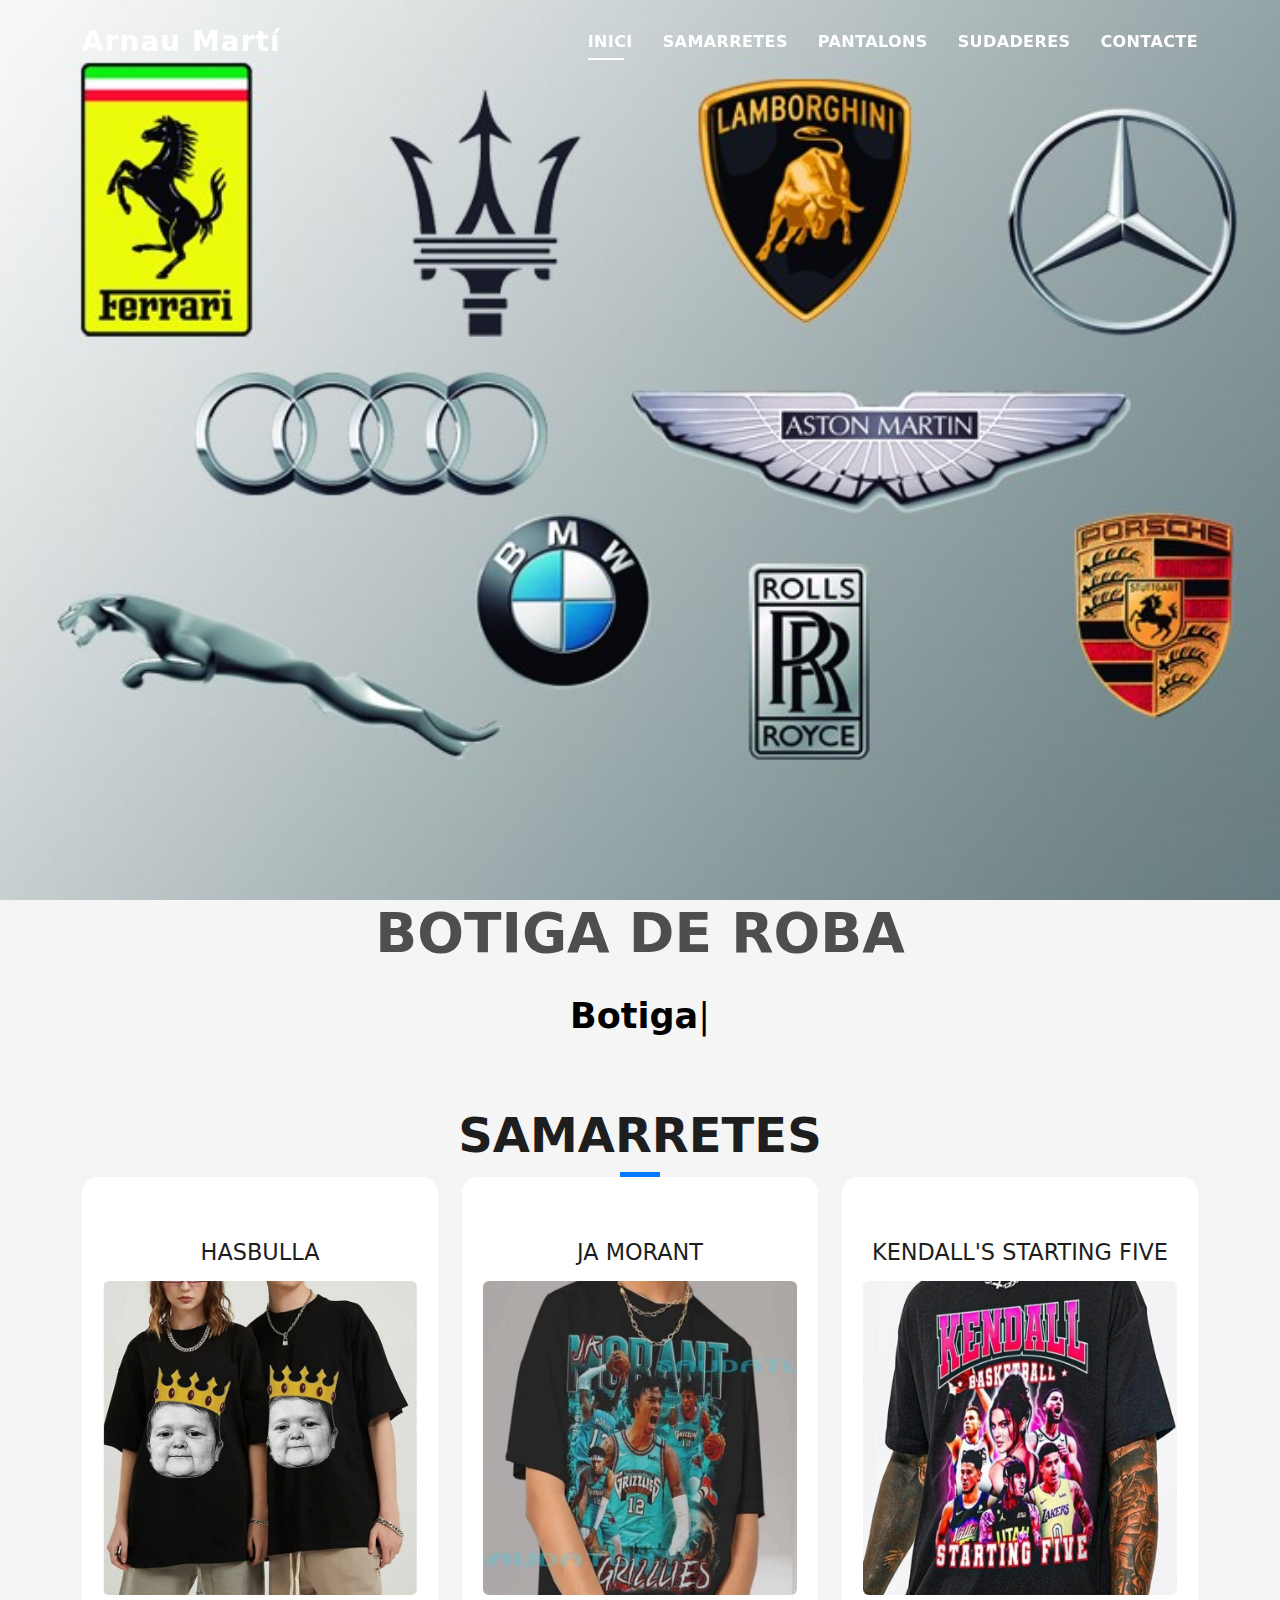
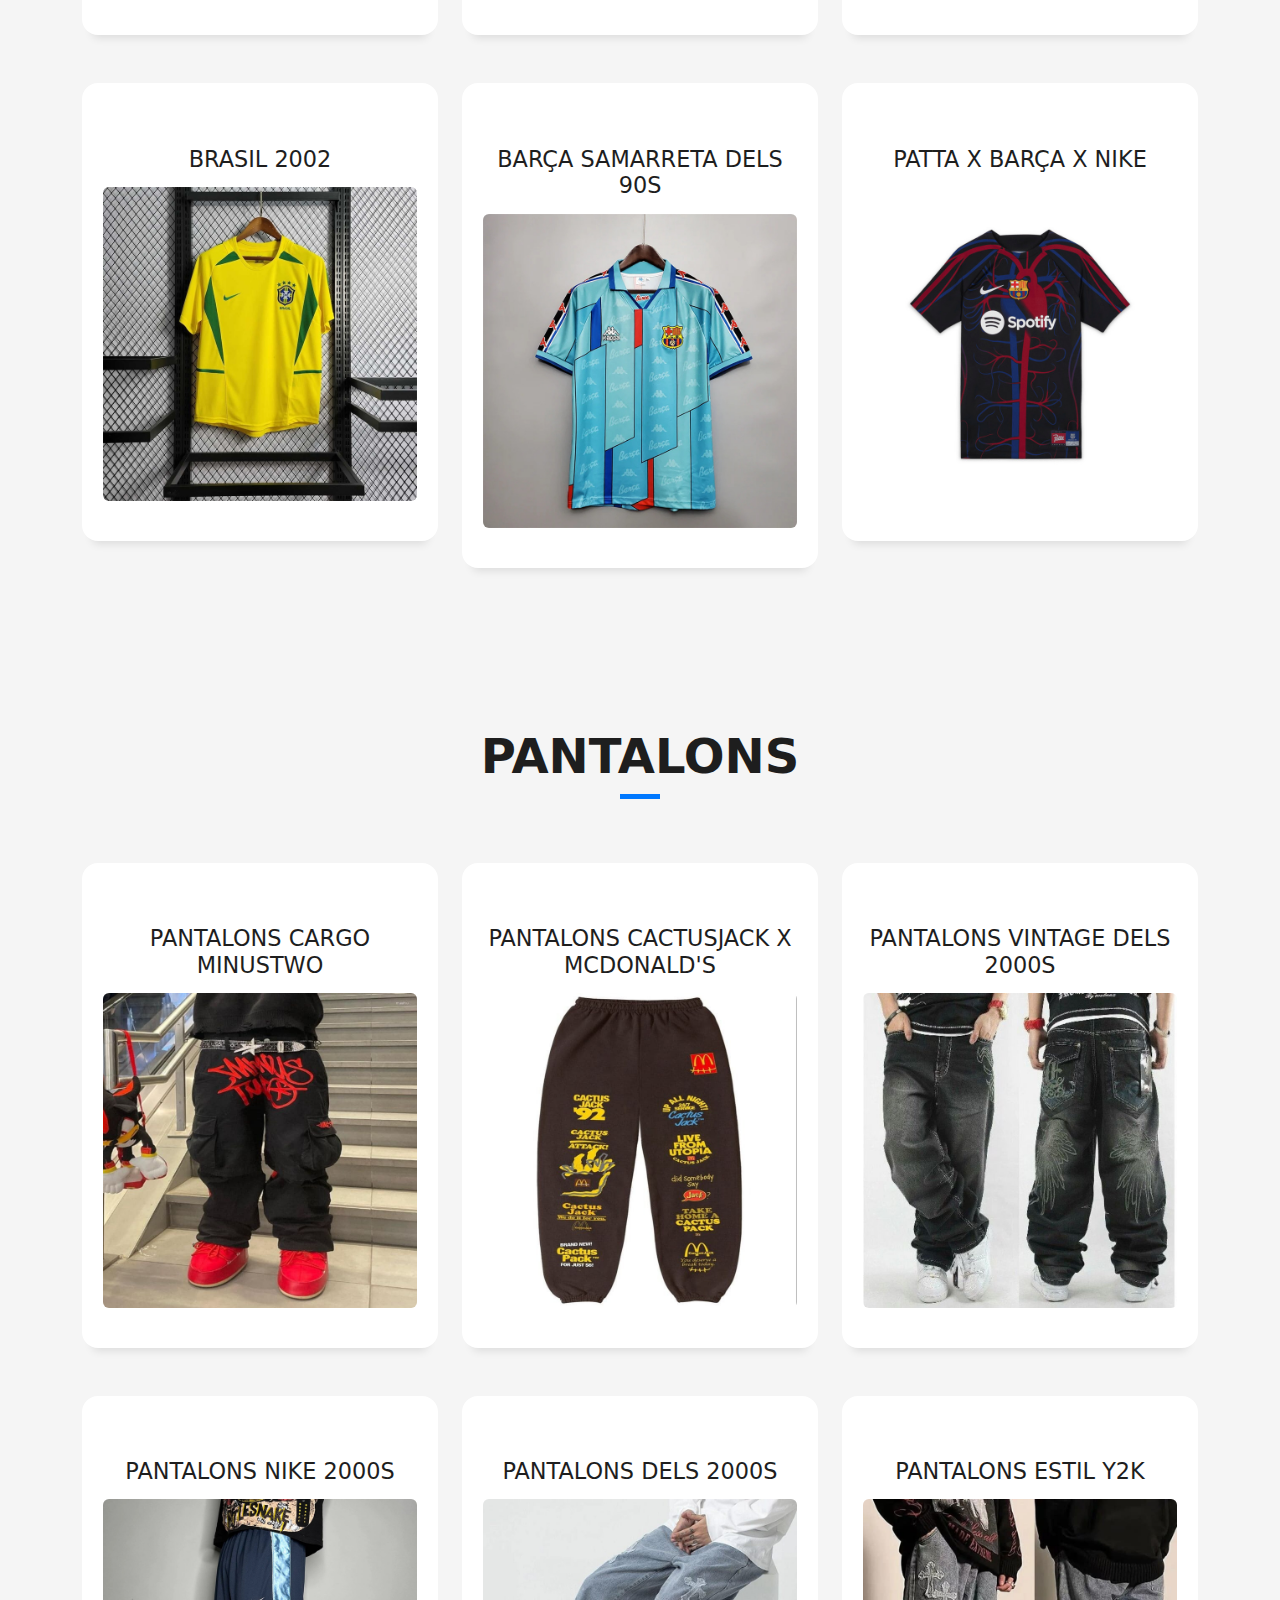
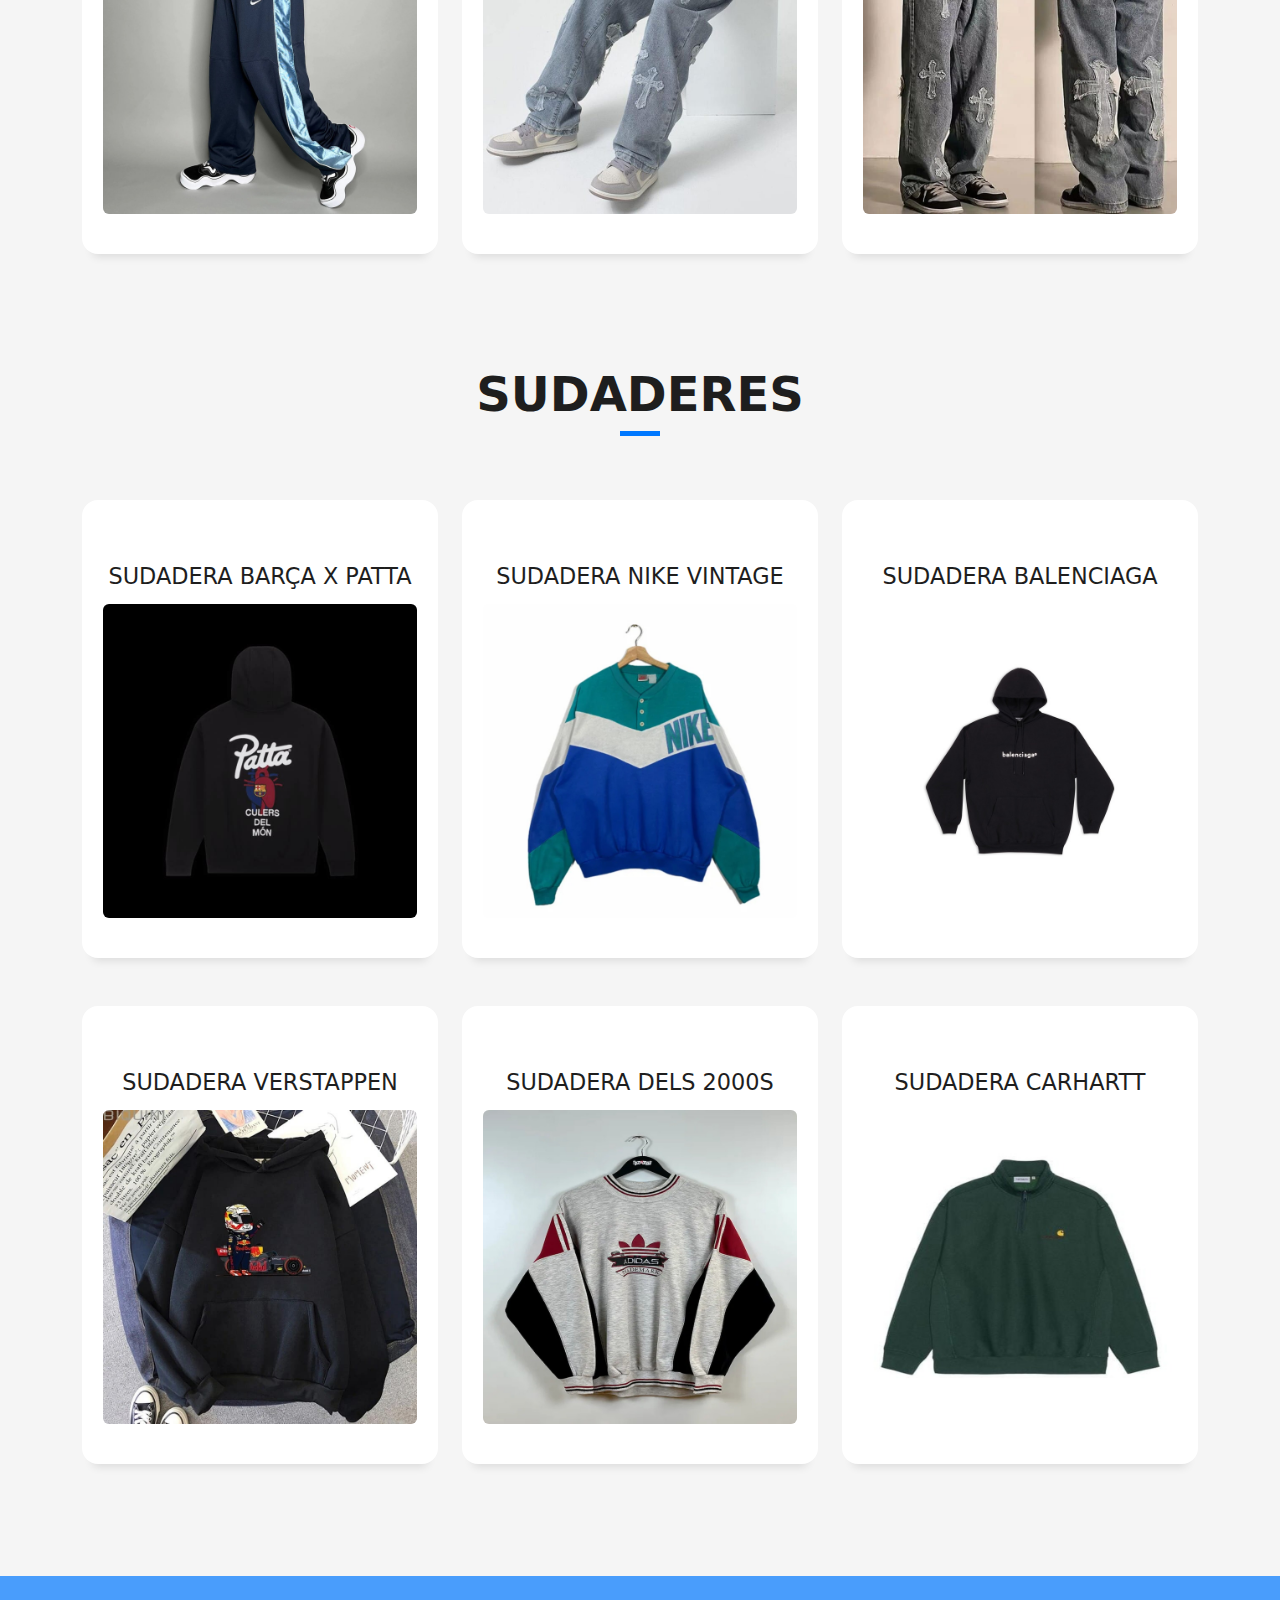
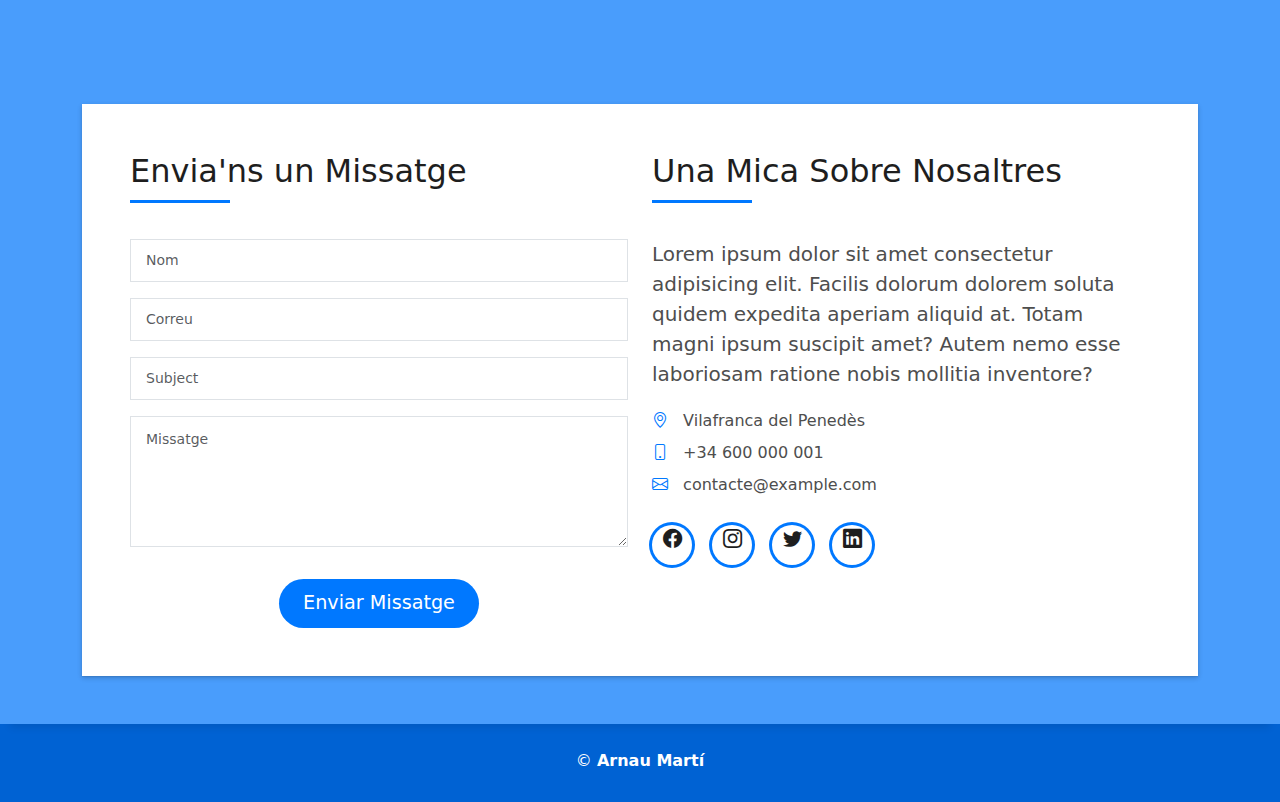
<file: index.html>
<!DOCTYPE html>
<html lang="ca">

<head>
  <meta charset="utf-8">
  <meta content="width=device-width, initial-scale=1.0" name="viewport">

  <title>DevFolio Bootstrap Portfolio Template - Index</title>
  <meta content="" name="description">
  <meta content="" name="keywords">

  <!-- Favicons -->
  <link href="assets/img/favicon.png" rel="icon">
  <link href="assets/img/apple-touch-icon.png" rel="apple-touch-icon">

  <!-- Vendor CSS Files -->
  <link href="assets/vendor/bootstrap/css/bootstrap.min.css" rel="stylesheet">
  <link href="assets/vendor/bootstrap-icons/bootstrap-icons.css" rel="stylesheet">
  <link href="assets/vendor/glightbox/css/glightbox.min.css" rel="stylesheet">
  <link href="assets/vendor/swiper/swiper-bundle.min.css" rel="stylesheet">

  <!-- Template Main CSS File -->
  <link href="assets/css/style.css" rel="stylesheet">
  <link href="assets/css/stylemarti.css" rel="stylesheet">

  <!-- =======================================================
  * Template Name: DevFolio
  * Updated: Sep 18 2023 with Bootstrap v5.3.2
  * Template URL: https://bootstrapmade.com/devfolio-bootstrap-portfolio-html-template/
  * Author: BootstrapMade.com
  * License: https://bootstrapmade.com/license/
  ======================================================== -->
</head>

<body>

  <!-- ======= Header ======= -->
  <header id="header" class="fixed-top">
    <div class="container d-flex align-items-center justify-content-between">

      <h1 class="logo"><a href="index.html">Arnau Martí</a></h1>
      <!-- Uncomment below if you prefer to use an image logo -->
      <!-- <a href="index.html" class="logo"><img src="assets/img/logo.png" alt="" class="img-fluid"></a>-->

      <nav id="navbar" class="navbar">
        <ul>
          <li><a class="nav-link scrollto active" href="#hero">Inici</a></li>
          <li><a class="nav-link scrollto" href="#about">Samarretes</a></li>
          <li><a class="nav-link scrollto" href="#services">Pantalons</a></li>
          <li><a class="nav-link scrollto " href="#work">Sudaderes</a></li>
          <!-- <li class="dropdown"><a href="#"><span>Drop Down</span> <i class="bi bi-chevron-down"></i></a>
            <ul>
              <li><a href="#">Drop Down 1</a></li>
              <li class="dropdown"><a href="#"><span>Deep Drop Down</span> <i class="bi bi-chevron-right"></i></a>
                <ul>
                  <li><a href="#">Deep Drop Down 1</a></li>
                  <li><a href="#">Deep Drop Down 2</a></li>
                  <li><a href="#">Deep Drop Down 3</a></li>
                  <li><a href="#">Deep Drop Down 4</a></li>
                  <li><a href="#">Deep Drop Down 5</a></li>
                </ul>
              </li>
              <li><a href="#">Drop Down 2</a></li>
              <li><a href="#">Drop Down 3</a></li>
              <li><a href="#">Drop Down 4</a></li>
            </ul>
          </li> -->
          <li><a class="nav-link scrollto" href="#contact">Contacte</a></li>
        </ul>
        <i class="bi bi-list mobile-nav-toggle"></i>
      </nav><!-- .navbar -->

    </div>
  </header><!-- End Header -->

  <!-- ======= Hero Section ======= -->
  <!--   <div id="hero" class="hero route image" style="background-image: url(../img/logos.jpg)"> -->
  <div id="hero" class="hero route bg-image" style="background-image: url(assets/img/logos.jpg)"></div>
  <div class="overlay-itro"></div>
  <div class="hero-content display-table">
    <div class="table-cell">
      <div class="container">
        <!--<p class="display-6 color-d">Hello, world!</p>-->
        <h1 class="hero-title mb-4">BOTIGA DE ROBA</h1>
        <p class="hero-subtitle"><span class="typed" data-typed-items="Botiga, Flow, Streetwear"></span></p>
        <!-- <p class="pt-3"><a class="btn btn-primary btn js-scroll px-4" href="#about" role="button">Learn More</a></p> -->
      </div>
    </div>
  </div> <!-- End Hero Section -->

  <main id="main">

    <!-- ======= About Section ======= -->
    <section id="about" class="services-mf pt-5 route">
      <div class="container">
        <div class="row">
          <div class="col-sm-12">
            <div class="title-box text-center">
              <h3 class="title-a">
                Samarretes
              </h3>
              <div class="line-mf"></div>
              <!-- <div class="about-img">
                        <img src="assets/img/grealish.jpg" class="img-fluid rounded b-shadow-a" alt="">
                      </div> -->
              <!-- </div>
                    <div class="col-sm-6 col-md-7">
                      <div class="about-info">
                        <p><span class="title-s">Name: </span> <span>Morgan Freeman</span></p>
                        <p><span class="title-s">Profile: </span> <span>full stack developer</span></p>
                        <p><span class="title-s">Email: </span> <span>contact@example.com</span></p>
                        <p><span class="title-s">Phone: </span> <span>(617) 557-0089</span></p>
                      </div>
                    </div>
                  </div> -->
              <!-- <div class="skill-mf">
                    <p class="title-s">Skill</p>
                    <span>HTML</span> <span class="pull-right">85%</span>
                    <div class="progress">
                      <div class="progress-bar" role="progressbar" style="width: 85%;" aria-valuenow="85"
                        aria-valuemin="0" aria-valuemax="100"></div>
                    </div>
                    <span>CSS3</span> <span class="pull-right">75%</span>
                    <div class="progress">
                      <div class="progress-bar" role="progressbar" style="width: 75%" aria-valuenow="75"
                        aria-valuemin="0" aria-valuemax="100"></div>
                    </div>
                    <span>PHP</span> <span class="pull-right">50%</span>
                    <div class="progress">
                      <div class="progress-bar" role="progressbar" style="width: 50%" aria-valuenow="50"
                        aria-valuemin="0" aria-valuemax="100"></div>
                    </div>
                    <span>JAVASCRIPT</span> <span class="pull-right">90%</span>
                    <div class="progress">
                      <div class="progress-bar" role="progressbar" style="width: 90%" aria-valuenow="90"
                        aria-valuemin="0" aria-valuemax="100"></div>
                    </div>
                  </div>
                </div> -->
              <div class="row">
                <div class="col-md-4">
                  <div class="service-box">
                    <div class="service-ico">
                    </div>
                    <div class="service-content">
                      <h2 class="s-title">Hasbulla</h2>
                      <img src="assets/img/hasbullaking.jpg" class="img-fluid rounded b-shadow-a" alt="">
                    </div>
                  </div>
                </div>


                <div class="col-md-4">
                  <div class="service-box">
                    <div class="service-ico">
                    </div>
                    <div class="service-content">
                      <h2 class="s-title">Ja Morant</h2>
                      <img src="assets/img/morantstreetwear.jpg" class="img-fluid rounded b-shadow-a" alt="">
                    </div>
                  </div>
                </div>

                <div class="col-md-4">
                  <div class="service-box">
                    <div class="service-ico">
                    </div>
                    <div class="service-content">
                      <h2 class="s-title">Kendall's Starting Five</h2>
                      <img src="assets/img/stratingfive.jpeg" class="img-fluid rounded b-shadow-a" alt="">
                    </div>
                  </div>
                </div>

                <div class="col-md-4">
                  <div class="service-box">
                    <div class="service-ico">
                    </div>
                    <div class="service-content">
                      <h2 class="s-title">Brasil 2002</h2>
                      <img src="assets/img/brasil.jpg" class="img-fluid rounded b-shadow-a" alt="">
                    </div>
                  </div>
                </div>

                <div class="col-md-4">
                  <div class="service-box">
                    <div class="service-ico">
                    </div>
                    <div class="service-content">
                      <h2 class="s-title">Barça samarreta dels 90s</h2>
                      <img src="assets/img/barça_visitant.jpg" class="img-fluid rounded b-shadow-a" alt="">
                    </div>
                  </div>
                </div>

                <div class="col-md-4">
                  <div class="service-box">
                    <div class="service-ico">
                    </div>
                    <div class="service-content">
                      <h2 class="s-title">Patta x Barça x Nike</h2>
                      <img src="assets/img/barça_x_patta.jpg" class="img-fluid rounded b-shadow-a" alt="">
                    </div>
                  </div>
                </div>

              </div>
            </div>
          </div>
        </div>
      </div>
    </section><!-- End About Section -->

    <!-- ======= Services Section ======= -->
    <section id="services" class="services-mf pt-5 route">
      <div class="container">
        <div class="row">
          <div class="col-sm-12">
            <div class="title-box text-center">
              <h3 class="title-a">
                Pantalons
              </h3>
              <div class="line-mf"></div>
            </div>
          </div>
        </div>
        <div class="row">
          <div class="col-md-4">
            <div class="service-box">
              <div class="service-ico">
              </div>
              <div class="service-content">
                <h2 class="s-title">Pantalons Cargo MinusTwo</h2>
                <img src="assets/img/minustwovermells.jpg" class="img-fluid rounded b-shadow-a" alt="">
              </div>
            </div>
          </div>
          <div class="col-md-4">
            <div class="service-box">
              <div class="service-ico">
              </div>
              <div class="service-content">
                <h2 class="s-title">Pantalons CactusJack x McDonald's</h2>
                <img src="assets/img/pantscactusjack.jpg" class="img-fluid rounded b-shadow-a" alt="">
              </div>
            </div>
          </div>
          <div class="col-md-4">
            <div class="service-box">
              <div class="service-ico">
              </div>
              <div class="service-content">
                <h2 class="s-title">Pantalons Vintage dels 2000s</h2>
                <img src="assets/img/eminem_pantalons.jpg" class="img-fluid rounded b-shadow-a" alt="">
              </div>
            </div>
          </div>
          <div class="col-md-4">
            <div class="service-box">
              <div class="service-ico">
              </div>
              <div class="service-content">
                <h2 class="s-title">Pantalons Nike 2000s</h2>
                <img src="assets/img/nike_vintage.jpg" class="img-fluid rounded b-shadow-a" alt="">
              </div>
            </div>
          </div>
          <div class="col-md-4">
            <div class="service-box">
              <div class="service-ico">
              </div>
              <div class="service-content">
                <h2 class="s-title">Pantalons dels 2000s</h2>
                <img src="assets/img/50centpants.jpg" class="img-fluid rounded b-shadow-a" alt="">
              </div>
            </div>
          </div>
          <div class="col-md-4">
            <div class="service-box">
              <div class="service-ico">
              </div>
              <div class="service-content">
                <h2 class="s-title">Pantalons estil y2k</h2>
                <img src="assets/img/PantalonesY2K.jpg" class="img-fluid rounded b-shadow-a" alt="">
              </div>
            </div>
          </div>
        </div>
      </div>
    </section><!-- End Services Section -->

    <!-- ======= Counter Section ======= -->
    <!-- <div class="section-counter paralax-mf bg-image" style="background-image: url(assets/img/counters-bg.jpg)">
      <div class="overlay-mf"></div>
      <div class="container position-relative">
        <div class="row">
          <div class="col-sm-3 col-lg-3">
            <div class="counter-box counter-box pt-4 pt-md-0">
              <div class="counter-ico">
                <span class="ico-circle"><i class="bi bi-check"></i></span>
              </div>
              <div class="counter-num">
                <p data-purecounter-start="0" data-purecounter-end="450" data-purecounter-duration="1"
                  class="counter purecounter"></p>
                <span class="counter-text">WORKS COMPLETED</span>
              </div>
            </div>
          </div>
          <div class="col-sm-3 col-lg-3">
            <div class="counter-box pt-4 pt-md-0">
              <div class="counter-ico">
                <span class="ico-circle"><i class="bi bi-journal-richtext"></i></span>
              </div>
              <div class="counter-num">
                <p data-purecounter-start="0" data-purecounter-end="25" data-purecounter-duration="1"
                  class="counter purecounter"></p>
                <span class="counter-text">YEARS OF EXPERIENCE</span>
              </div>
            </div>
          </div>
          <div class="col-sm-3 col-lg-3">
            <div class="counter-box pt-4 pt-md-0">
              <div class="counter-ico">
                <span class="ico-circle"><i class="bi bi-people"></i></span>
              </div>
              <div class="counter-num">
                <p data-purecounter-start="0" data-purecounter-end="550" data-purecounter-duration="1"
                  class="counter purecounter"></p>
                <span class="counter-text">TOTAL CLIENTS</span>
              </div>
            </div>
          </div>
          <div class="col-sm-3 col-lg-3">
            <div class="counter-box pt-4 pt-md-0">
              <div class="counter-ico">
                <span class="ico-circle"><i class="bi bi-award"></i></span>
              </div>
              <div class="counter-num">
                <p data-purecounter-start="0" data-purecounter-end="48" data-purecounter-duration="1"
                  class="counter purecounter"></p>
                <span class="counter-text">AWARD WON</span>
              </div>
            </div>
          </div>
        </div>
      </div>
    </div> End Counter Section -->

    <!-- ======= Portfolio Section ======= -->
    <section id="work" class="portfolio-mf sect-pt4 route">
      <div class="container">
        <div class="row">
          <div class="col-sm-12">
            <div class="title-box text-center">
              <h3 class="title-a">
                Sudaderes
              </h3>
              <div class="line-mf"></div>
            </div>
          </div>
        </div>
        <div class="row">
          <div class="col-md-4">
            <div class="service-box">
              <div class="service-ico">
              </div>
              <div class="service-content">
                <h2 class="s-title">Sudadera Barça x Patta</h2>
                <img src="assets/img/barça_Xpatta.jpg" class="img-fluid rounded b-shadow-a" alt="">
              </div>
            </div>
          </div>
          <div class="col-md-4">
            <div class="service-box">
              <div class="service-ico">
              </div>
              <div class="service-content">
                <h2 class="s-title">Sudadera Nike Vintage</h2>
                <img src="assets/img/sudaera_nike_vintage.jpg" class="img-fluid rounded b-shadow-a" alt="">
              </div>
            </div>
          </div>
          <div class="col-md-4">
            <div class="service-box">
              <div class="service-ico">
              </div>
              <div class="service-content">
                <h2 class="s-title">Sudadera Balenciaga</h2>
                <img src="assets/img/sudadera_balenciaga.jpg.jpg" class="img-fluid rounded b-shadow-a" alt="">
              </div>
            </div>
          </div>
          <div class="col-md-4">
            <div class="service-box">
              <div class="service-ico">
              </div>
              <div class="service-content">
                <h2 class="s-title">Sudadera Verstappen</h2>
                <img src="assets/img/Sudadera_Verstappen.jpg" class="img-fluid rounded b-shadow-a" alt="">
              </div>
            </div>
          </div>
          <div class="col-md-4">
            <div class="service-box">
              <div class="service-ico">
              </div>
              <div class="service-content">
                <h2 class="s-title">Sudadera dels 2000s</h2>
                <img src="assets/img/sudaera_vintage.jpg" class="img-fluid rounded b-shadow-a" alt="">
              </div>
            </div>
          </div>
          <div class="col-md-4">
            <div class="service-box">
              <div class="service-ico">
              </div>
              <div class="service-content">
                <h2 class="s-title">Sudadera Carhartt</h2>
                <img src="assets/img/sudadera_carhartt.jpg" class="img-fluid rounded b-shadow-a" alt="">
              </div>
            </div>
          </div>
        </div>
      </div>
    </section><!-- End Portfolio Section -->

    <!-- ======= Testimonials Section ======= -->
    <!-- <div class="testimonials paralax-mf bg-image" style="background-image: url(assets/img/grealish.jpg)">
      <div class="overlay-mf"></div>
      <div class="container">
        <div class="row">
          <div class="col-md-12">
            <div class="testimonials-slider swiper" data-aos="fade-up" data-aos-delay="100">
              <div class="swiper-wrapper">

                <div class="swiper-slide">
                  <div class="testimonial-box">
                    <div class="author-test">
                      <img src="assets/img/testimonial-2.jpg" alt="" class="rounded-circle b-shadow-a">
                      <span class="author">Xavi Alonso</span>
                    </div>
                    <div class="content-test">
                      <p class="description lead">
                        Curabitur arcu erat, accumsan id imperdiet et, porttitor at sem. Lorem ipsum dolor sit amet,
                        consectetur adipiscing elit.
                      </p>
                    </div>
                  </div>
                </div> End testimonial item -->

    <!-- <div class="swiper-slide">
                  <div class="testimonial-box">
                    <div class="author-test">
                      <img src="assets/img/testimonial-4.jpg" alt="" class="rounded-circle b-shadow-a">
                      <span class="author">Marta Socrate</span>
                    </div>
                    <div class="content-test">
                      <p class="description lead">
                        Curabitur arcu erat, accumsan id imperdiet et, porttitor at sem. Lorem ipsum dolor sit amet,
                        consectetur adipiscing elit.
                      </p>
                    </div>
                  </div>
                </div> --> <!-- End testimonial item -->
    <!--               </div>
              <div class="swiper-pagination"></div>
            </div> -->

    <!-- <div id="testimonial-mf" class="owl-carousel owl-theme">
          
        </div> -->
    <!-- </div>
        </div>
      </div>
    </div> --> <!-- End Testimonials Section -->

    <!-- ======= Blog Section ======= -->
    <!-- <section id="blog" class="blog-mf sect-pt4 route">
      <div class="container">
        <div class="row">
          <div class="col-sm-12">
            <div class="title-box text-center">
              <h3 class="title-a">
                Blog
              </h3>
              <p class="subtitle-a">
                Lorem ipsum, dolor sit amet consectetur adipisicing elit.
              </p>
              <div class="line-mf"></div>
            </div>
          </div>
        </div>
        <div class="row">
          <div class="col-md-4">
            <div class="card card-blog">
              <div class="card-img">
                <a href="blog-single.html"><img src="assets/img/post-1.jpg" alt="" class="img-fluid"></a>
              </div>
              <div class="card-body">
                <div class="card-category-box">
                  <div class="card-category">
                    <h6 class="category">Travel</h6>
                  </div>
                </div>
                <h3 class="card-title"><a href="blog-single.html">See more ideas about Travel</a></h3>
                <p class="card-description">
                  Proin eget tortor risus. Pellentesque in ipsum id orci porta dapibus. Praesent sapien massa, convallis
                  a pellentesque nec,
                  egestas non nisi.
                </p>
              </div>
              <div class="card-footer">
                <div class="post-author">
                  <a href="#">
                    <img src="assets/img/testimonial-2.jpg" alt="" class="avatar rounded-circle">
                    <span class="author">Morgan Freeman</span>
                  </a>
                </div>
                <div class="post-date">
                  <span class="bi bi-clock"></span> 10 min
                </div>
              </div>
            </div>
          </div>
          <div class="col-md-4">
            <div class="card card-blog">
              <div class="card-img">
                <a href="blog-single.html"><img src="assets/img/post-2.jpg" alt="" class="img-fluid"></a>
              </div>
              <div class="card-body">
                <div class="card-category-box">
                  <div class="card-category">
                    <h6 class="category">Web Design</h6>
                  </div>
                </div>
                <h3 class="card-title"><a href="blog-single.html">See more ideas about Travel</a></h3>
                <p class="card-description">
                  Proin eget tortor risus. Pellentesque in ipsum id orci porta dapibus. Praesent sapien massa, convallis
                  a pellentesque nec,
                  egestas non nisi.
                </p>
              </div>
              <div class="card-footer">
                <div class="post-author">
                  <a href="#">
                    <img src="assets/img/testimonial-2.jpg" alt="" class="avatar rounded-circle">
                    <span class="author">Morgan Freeman</span>
                  </a>
                </div>
                <div class="post-date">
                  <span class="bi bi-clock"></span> 10 min
                </div>
              </div>
            </div>
          </div>
          <div class="col-md-4">
            <div class="card card-blog">
              <div class="card-img">
                <a href="blog-single.html"><img src="assets/img/post-3.jpg" alt="" class="img-fluid"></a>
              </div>
              <div class="card-body">
                <div class="card-category-box">
                  <div class="card-category">
                    <h6 class="category">Web Design</h6>
                  </div>
                </div>
                <h3 class="card-title"><a href="blog-single.html">See more ideas about Travel</a></h3>
                <p class="card-description">
                  Proin eget tortor risus. Pellentesque in ipsum id orci porta dapibus. Praesent sapien massa, convallis
                  a pellentesque nec,
                  egestas non nisi.
                </p>
              </div>
              <div class="card-footer">
                <div class="post-author">
                  <a href="#">
                    <img src="assets/img/testimonial-2.jpg" alt="" class="avatar rounded-circle">
                    <span class="author">Morgan Freeman</span>
                  </a>
                </div>
                <div class="post-date">
                  <span class="bi bi-clock"></span> 10 min
                </div>
              </div>
            </div>
          </div>
        </div>
      </div>
    </section> --> <!-- End Blog Section -->

    <!-- ======= Contact Section ======= -->
    <section id="contact" class="paralax-mf footer-paralax bg-image sect-mt4 route"
      style="background-image: url(assets/img/logos.jpg)"
      </section><div class="overlay-mf"></div>
      <div class="container">
        <div class="row">
          <div class="col-sm-12">
            <div class="contact-mf">
              <div id="contact" class="box-shadow-full">
                <div class="row">
                  <div class="col-md-6">
                    <div class="title-box-2">
                      <h5 class="title-left">
                        Envia'ns un Missatge
                      </h5>
                    </div>
                    <div>
                      <form action="gracies.html" method="post" role="form" class="php-email-form">
                        <div class="row">
                          <div class="col-md-12 mb-3">
                            <div class="form-group">
                              <input type="text" name="name" class="form-control" id="name" placeholder="Nom"
                                required>
                            </div>
                          </div>
                          <div class="col-md-12 mb-3">
                            <div class="form-group">
                              <input type="email" class="form-control" name="email" id="email" placeholder="Correu"
                                required>
                            </div>
                          </div>
                          <div class="col-md-12 mb-3">
                            <div class="form-group">
                              <input type="text" class="form-control" name="subject" id="subject" placeholder="Subject"
                                required>
                            </div>
                          </div>
                          <div class="col-md-12">
                            <div class="form-group">
                              <textarea class="form-control" name="message" rows="5" placeholder="Missatge"
                                required></textarea>
                            </div>
                          </div>
                          <div class="col-md-12 text-center my-3">
                            <div class="loading">Carregant</div>
                            <div class="error-message"></div>
                            <div class="sent-message">El teu missatge ha sigut enviat. Gràcies!</div>
                          </div>
                          <div class="col-md-12 text-center">
                            <button type="submit" class="button button-a button-big button-rouded">Enviar Missatge</button>
                          </div>
                        </div>
                      </form>
                    </div>
                  </div>
                  <div class="col-md-6">
                    <div class="title-box-2 pt-4 pt-md-0">
                      <h5 class="title-left">
                        Una Mica Sobre Nosaltres
                      </h5>
                    </div>
                    <div class="more-info">
                      <p class="lead">
                        Lorem ipsum dolor sit amet consectetur adipisicing elit. Facilis dolorum dolorem soluta quidem
                        expedita aperiam aliquid at.
                        Totam magni ipsum suscipit amet? Autem nemo esse laboriosam ratione nobis
                        mollitia inventore?
                      </p>
                      <ul class="list-ico">
                        <li><span class="bi bi-geo-alt"></span> Vilafranca del Penedès</li>
                        <li><span class="bi bi-phone"></span> +34 600 000 001</li>
                        <li><span class="bi bi-envelope"></span> contacte@example.com</li>
                      </ul>
                    </div>
                    <div class="socials">
                      <ul>
                        <li><a href=""><span class="ico-circle"><i class="bi bi-facebook"></i></span></a></li>
                        <li><a href=""><span class="ico-circle"><i class="bi bi-instagram"></i></span></a></li>
                        <li><a href=""><span class="ico-circle"><i class="bi bi-twitter"></i></span></a></li>
                        <li><a href=""><span class="ico-circle"><i class="bi bi-linkedin"></i></span></a></li>
                      </ul>
                    </div>
                  </div>
                </div>
              </div>
            </div>
          </div>
        </div>
      </div>
    </section><!-- End Contact Section -->

  </main><!-- End #main -->

  <!-- ======= Footer ======= -->
  <footer>
    <div class="container">
      <div class="row">
        <div class="col-sm-12">
          <div class="copyright-box">
            <p class="copyright">&copy; <strong>Arnau Martí</strong></p>
            <div class="credits">
              <!--
              All the links in the footer should remain intact.
              You can delete the links only if you purchased the pro version.
              Licensing information: https://bootstrapmade.com/license/
              Purchase the pro version with working PHP/AJAX contact form: https://bootstrapmade.com/buy/?theme=DevFolio
            -->
 <!--              Designed by <a href="https://bootstrapmade.com/">BootstrapMade</a> -->
            </div>
          </div>
        </div>
      </div>
    </div>
  </footer><!-- End  Footer -->

  <div id="preloader"></div>
  <a href="#" class="back-to-top d-flex align-items-center justify-content-center"><i
      class="bi bi-arrow-up-short"></i></a>

  <!-- Vendor JS Files -->
  <script src="assets/vendor/purecounter/purecounter_vanilla.js"></script>
  <script src="assets/vendor/bootstrap/js/bootstrap.bundle.min.js"></script>
  <script src="assets/vendor/glightbox/js/glightbox.min.js"></script>
  <script src="assets/vendor/swiper/swiper-bundle.min.js"></script>
  <script src="assets/vendor/typed.js/typed.umd.js"></script>
  <script src="assets/vendor/php-email-form/validate.js"></script>

  <!-- Template Main JS File -->
  <script src="assets/js/main.js"></script>

</body>

</html>
</file>
<file: assets/css/stylemarti.css>
#hero {
    background-image: url(../img/logos.jpg);

}
/* Estilo para el título de la página */
.hero-title {
    font-size: 55px;
    font-weight: bold;
    margin-bottom: 20px;
    color: #4e4e4e; /* Cambia el color a tu preferencia */
    text-align: center; /* Alinea el texto al centro si lo deseas */
  }
  
  /* Estilo para el subtítulo de la página */
  .hero-subtitle {
    font-size: 35px;
    color: black; /* Cambia el color a tu preferencia */
    text-align: center; /* Alinea el texto al centro si lo deseas */
  }
  
  /* Estilo para el texto animado */
  .typed {
    font-weight: bold;
    color: black; /* Cambia el color a tu preferencia */
  }
</file>
<file: assets/css/style.css>
/**
* Template Name: DevFolio
* Updated: Sep 18 2023 with Bootstrap v5.3.2
* Template URL: https://bootstrapmade.com/devfolio-bootstrap-portfolio-html-template/
* Author: BootstrapMade.com
* License: https://bootstrapmade.com/license/
*/

/*--------------------------------------------------------------
# General
--------------------------------------------------------------*/
body {
  background-color: #f5f5f5;
  color: #4e4e4e;
}

h1,
h2,
h3,
h4,
h5,
h6 {
  color: #1e1e1e;
}

a {
  color: #1e1e1e;
  text-decoration: none;
  transition: all 0.5s ease-in-out;
}

a:hover {
  color: #0078ff;
  text-decoration: none;
  transition: all 0.5s ease-in-out;
}

.p-r {
  position: relative;
}

.color-a {
  text-decoration: none;
  color: #0078ff;
}

.color-d {
  color: #f5f5f5;
}

.color-text-a {
  text-decoration: none;
  color: #4e4e4e;
}

.box-shadow,
.card-blog,
.work-box,
.service-box,
.paralax-mf {
  box-shadow: 0 13px 8px -10px rgba(0, 0, 0, 0.1);
}

.box-shadow-a,
.button:hover {
  text-decoration: none;
  box-shadow: 0 0 0 4px #cde1f8;
}

.display-5 {
  font-size: 2.5rem;
  font-weight: 300;
  line-height: 1.1;
}

.display-6 {
  font-size: 2rem;
  font-weight: 300;
  line-height: 1.1;
}

.avatar {
  width: 32px;
  height: 32px;
  margin-right: 4px;
  overflow: hidden;
}

.bg-image {
  background-repeat: no-repeat;
  background-attachment: fixed;
  background-size: cover;
  background-position: center center;
}

@media (max-width: 1024px) {
  .bg-image {
    background-attachment: scroll;
  }
}

.overlay-mf {
  background-color: #0078ff;
}

.overlay-mf {
  position: absolute;
  top: 0;
  left: 0px;
  padding: 0;
  height: 100%;
  width: 100%;
  opacity: 0.7;
}

.paralax-mf {
  position: relative;
  padding: 8rem 0;
}

.display-table {
  width: 100%;
  height: 100%;
  display: table;
}

.table-cell {
  display: table-cell;
  vertical-align: middle;
}

/*--/ Sections /--*/
.sect-4 {
  padding: 4rem 0;
}

.sect-pt4 {
  padding-top: 4rem;
}

.sect-mt4 {
  margin-top: 4rem;
}

/*--/ Title s /--*/
.title-s {
  font-weight: 600;
  color: #1e1e1e;
  font-size: 1.1rem;
}

/*--/ Title A /--*/
.title-box {
  margin-bottom: 4rem;
}

.title-a {
  text-decoration: none;
  font-size: 3rem;
  font-weight: bold;
  text-transform: uppercase;
}

.subtitle-a {
  text-decoration: none;
  color: #4e4e4e;
}

.line-mf {
  width: 40px;
  height: 5px;
  background-color: #0078ff;
  margin: 0 auto;
}

/*--/ Title Left /--*/
.title-box-2 {
  margin-bottom: 3rem;
}

.title-left {
  font-size: 2rem;
  position: relative;
}

.title-left:before {
  content: "";
  position: absolute;
  height: 3px;
  background-color: #0078ff;
  width: 100px;
  bottom: -12px;
}

/*------/ Box /------*/
.box-pl2 {
  padding-left: 2rem;
}

.box-shadow-full {
  padding: 3rem 1.25rem;
  position: relative;
  background-color: #fff;
  margin-bottom: 3rem;
  z-index: 2;
  box-shadow: 0 1px 1px 0 rgba(0, 0, 0, 0.06), 0 2px 5px 0 rgba(0, 0, 0, 0.2);
}

@media (min-width: 768px) {
  .box-shadow-full {
    padding: 3rem;
  }
}

/*------/ Socials /------*/
.socials {
  padding: 1.5rem 0;
}

.socials ul li {
  display: inline-block;
}

.socials .ico-circle {
  height: 40px;
  width: 40px;
  font-size: 1.2rem;
  border-radius: 50%;
  line-height: 1.6;
  margin: 0 15px 0 0;
  box-shadow: 0 0 0 3px #0078ff;
  transition: all 500ms ease;
}

.socials .ico-circle:hover {
  background-color: #0078ff;
  color: #fff;
  box-shadow: 0 0 0 3px #cde1f8;
  transition: all 500ms ease;
}

/*------/ Ul resect /------*/
.ul-resect,
.widget-tags ul,
.widget-sidebar .list-sidebar,
.box-comments .list-comments,
.blog-wrapper .post-meta ul,
.list-ico,
.socials ul {
  list-style: none;
  padding-left: 0;
  margin-bottom: 0;
}

.list-ico {
  line-height: 2;
}

.list-ico span {
  color: #0078ff;
  margin-right: 10px;
}

/*------/ Ico Circle /------*/
.ico-circle {
  height: 100px;
  width: 100px;
  font-size: 2rem;
  border-radius: 50%;
  line-height: 1.55;
  margin: 0 auto;
  text-align: center;
  box-shadow: 0 0 0 10px #0078ff;
  display: block;
}

/*------/ Owl Carousel /------*/
.owl-theme .owl-dots {
  text-align: center;
  margin-top: 18px;
}

.owl-theme .owl-dots .owl-dot {
  display: inline-block;
}

.owl-theme .owl-dots .owl-dot span {
  width: 18px;
  height: 7px;
  margin: 5px 5px;
  background: #cde1f8;
  border: 0px solid #cde1f8;
  display: block;
  transition: all 0.6s ease-in-out;
  cursor: pointer;
}

.owl-theme .owl-dots .owl-dot:hover span {
  background-color: #cde1f8;
}

.owl-theme .owl-dots .owl-dot.active span {
  background-color: #1B1B1B;
  width: 25px;
}

/*--/ Scrolltop s /--*/
.scrolltop-mf {
  position: relative;
  display: none;
}

.scrolltop-mf span {
  z-index: 999;
  position: fixed;
  width: 42px;
  height: 42px;
  background-color: #0078ff;
  opacity: 0.7;
  font-size: 1.6rem;
  line-height: 1.5;
  text-align: center;
  color: #fff;
  top: auto;
  left: auto;
  right: 30px;
  bottom: 50px;
  cursor: pointer;
  border-radius: 50%;
}

/*--------------------------------------------------------------
# Back to top button
--------------------------------------------------------------*/
.back-to-top {
  position: fixed;
  visibility: hidden;
  opacity: 0;
  right: 15px;
  bottom: 15px;
  z-index: 996;
  background: #0078ff;
  width: 40px;
  height: 40px;
  border-radius: 50px;
  transition: all 0.4s;
}

.back-to-top i {
  font-size: 28px;
  color: #fff;
  line-height: 0;
}

.back-to-top:hover {
  background: #298eff;
  color: #fff;
}

.back-to-top.active {
  visibility: visible;
  opacity: 1;
}

/*------/ Prelaoder /------*/
#preloader {
  position: fixed;
  top: 0;
  left: 0;
  right: 0;
  bottom: 0;
  z-index: 9999;
  overflow: hidden;
  background: #fff;
}

#preloader:before {
  content: "";
  position: fixed;
  top: calc(50% - 30px);
  left: calc(50% - 30px);
  border: 6px solid #f2f2f2;
  border-top: 6px solid #0078ff;
  border-radius: 50%;
  width: 60px;
  height: 60px;
  animation: animate-preloader 1s linear infinite;
}

@keyframes animate-preloader {
  0% {
    transform: rotate(0deg);
  }

  100% {
    transform: rotate(360deg);
  }
}

/*------/ Button /------*/
.button {
  display: inline-block;
  padding: 0.3rem 0.6rem;
  text-align: center;
  vertical-align: middle;
  -webkit-user-select: none;
  -moz-user-select: none;
  user-select: none;
  font-size: 1rem;
  border-radius: 0.3rem;
  border: 1px solid transparent;
  transition: all 500ms ease;
  cursor: pointer;
}

.button:focus {
  outline: 0;
}

.button:hover {
  background-color: #0062d3;
  color: #fff;
  transition: all 500ms ease;
}

.button-a {
  text-decoration: none;
  background-color: #0078ff;
  color: #fff;
  border-color: #cde1f8;
}

.button-big {
  padding: 0.9rem 2.3rem;
  font-size: 1.2rem;
}

.button-rouded {
  border-radius: 5rem;
}

.btn-lg {
  padding: 0.5rem 1rem;
  font-size: 1.25rem;
  line-height: 1.5;
  border-radius: 0.3rem;
}

/*--------------------------------------------------------------
# Header
--------------------------------------------------------------*/
#header {
  transition: all 0.5s;
  z-index: 997;
  padding: 20px 0;
}

#header .logo {
  font-size: 28px;
  margin: 0;
  padding: 0;
  font-weight: 600;
  letter-spacing: 1px;
}

#header .logo a {
  color: #fff;
}

#header .logo img {
  max-height: 40px;
}

#header.header-scrolled {
  background: rgba(0, 0, 0, 0.9);
  padding: 12px 0;
}

/*--------------------------------------------------------------
# Navigation Menu
--------------------------------------------------------------*/
/**
* Desktop Navigation 
*/
.navbar {
  padding: 0;
}

.navbar ul {
  margin: 0;
  padding: 0;
  display: flex;
  list-style: none;
  align-items: center;
}

.navbar li {
  position: relative;
}

.navbar>ul>li {
  white-space: nowrap;
  padding: 10px 0 10px 30px;
}

.navbar a,
.navbar a:focus {
  display: flex;
  align-items: center;
  justify-content: space-between;
  color: #fff;
  font-size: 16px;
  font-weight: 600;
  padding: 0;
  white-space: nowrap;
  transition: 0.3s;
  letter-spacing: 0.4px;
  position: relative;
  text-transform: uppercase;
}

.navbar a i,
.navbar a:focus i {
  font-size: 12px;
  line-height: 0;
  margin-left: 5px;
}

.navbar>ul>li>a:before {
  content: "";
  position: absolute;
  width: 100%;
  height: 2px;
  bottom: -6px;
  left: 0;
  width: 0;
  background-color: #fff;
  visibility: hidden;
  transition: all 0.3s ease-in-out 0s;
}

.navbar a:hover:before,
.navbar li:hover>a:before,
.navbar .active:before {
  visibility: visible;
  width: 80%;
}

.navbar a:hover,
.navbar .active,
.navbar .active:focus,
.navbar li:hover>a {
  color: #fff;
}

.navbar .dropdown ul {
  display: block;
  position: absolute;
  left: 30px;
  top: calc(100% + 30px);
  margin: 0;
  padding: 10px 0;
  z-index: 99;
  opacity: 0;
  visibility: hidden;
  background: #fff;
  box-shadow: 0px 0px 30px rgba(127, 137, 161, 0.25);
  transition: 0.3s;
}

.navbar .dropdown ul li {
  min-width: 200px;
}

.navbar .dropdown ul a {
  padding: 10px 20px;
  font-size: 14px;
  text-transform: none;
  color: #4e4e4e;
}

.navbar .dropdown ul a i {
  font-size: 12px;
}

.navbar .dropdown ul a:hover,
.navbar .dropdown ul .active:hover,
.navbar .dropdown ul li:hover>a {
  color: #0078ff;
}

.navbar .dropdown:hover>ul {
  opacity: 1;
  top: 100%;
  visibility: visible;
}

.navbar .dropdown .dropdown ul {
  top: 0;
  left: calc(100% - 30px);
  visibility: hidden;
}

.navbar .dropdown .dropdown:hover>ul {
  opacity: 1;
  top: 0;
  left: 100%;
  visibility: visible;
}

@media (max-width: 1366px) {
  .navbar .dropdown .dropdown ul {
    left: -90%;
  }

  .navbar .dropdown .dropdown:hover>ul {
    left: -100%;
  }
}

/**
* Mobile Navigation 
*/
.mobile-nav-toggle {
  color: #fff;
  font-size: 28px;
  cursor: pointer;
  display: none;
  line-height: 0;
  transition: 0.5s;
}

@media (max-width: 991px) {
  .mobile-nav-toggle {
    display: block;
  }

  .navbar ul {
    display: none;
  }
}

.navbar-mobile {
  position: fixed;
  overflow: hidden;
  top: 0;
  right: 0;
  left: 0;
  bottom: 0;
  background: rgba(78, 78, 78, 0.9);
  transition: 0.3s;
  z-index: 999;
}

.navbar-mobile .mobile-nav-toggle {
  position: absolute;
  top: 15px;
  right: 15px;
}

.navbar-mobile ul {
  display: block;
  position: absolute;
  top: 55px;
  right: 15px;
  bottom: 15px;
  left: 15px;
  padding: 10px 0;
  background-color: #fff;
  overflow-y: auto;
  transition: 0.3s;
}

.navbar-mobile>ul>li {
  padding: 0;
}

.navbar-mobile a:hover:before,
.navbar-mobile li:hover>a:before,
.navbar-mobile .active:before {
  visibility: hidden;
}

.navbar-mobile a,
.navbar-mobile a:focus {
  padding: 10px 20px;
  font-size: 15px;
  color: #4e4e4e;
}

.navbar-mobile a:hover,
.navbar-mobile .active,
.navbar-mobile li:hover>a {
  color: #0078ff;
}

.navbar-mobile .getstarted,
.navbar-mobile .getstarted:focus {
  margin: 15px;
}

.navbar-mobile .dropdown ul {
  position: static;
  display: none;
  margin: 10px 20px;
  padding: 10px 0;
  z-index: 99;
  opacity: 1;
  visibility: visible;
  background: #fff;
  box-shadow: 0px 0px 30px rgba(127, 137, 161, 0.25);
}

.navbar-mobile .dropdown ul li {
  min-width: 200px;
}

.navbar-mobile .dropdown ul a {
  padding: 10px 20px;
}

.navbar-mobile .dropdown ul a i {
  font-size: 12px;
}

.navbar-mobile .dropdown ul a:hover,
.navbar-mobile .dropdown ul .active:hover,
.navbar-mobile .dropdown ul li:hover>a {
  color: #0078ff;
}

.navbar-mobile .dropdown>.dropdown-active {
  display: block;
}

/*--------------------------------------------------------------
# Hero Section
--------------------------------------------------------------*/
.hero {
  height: 100vh;
  position: relative;
  color: #fff;
}

.hero .hero-content {
  text-align: center;
  position: absolute;
}

.hero .overlay-itro {
  background-color: rgba(0, 0, 0, 0.6);
  position: absolute;
  top: 0;
  left: 0px;
  padding: 0;
  height: 100%;
  width: 100%;
  opacity: 0.9;
}

.hero .hero-title {
  color: #fff;
  font-weight: 600;
  font-size: 3rem;
}

@media (min-width: 768px) {
  .hero .hero-title {
    font-size: 4.5rem;
  }
}

.hero .hero-subtitle {
  font-size: 1.5rem;
  font-weight: 600;
}

@media (min-width: 768px) {
  .hero .hero-subtitle {
    font-size: 2.5rem;
  }
}

.hero .text-slider-items {
  display: none;
}

.hero-single {
  height: 350px;
}

.hero-single .hero-content {
  margin-top: 30px;
}

.hero-single .hero-title {
  text-transform: uppercase;
  font-size: 3rem;
}

@media (min-width: 768px) {
  .hero-single .hero-title {
    font-size: 3.5rem;
  }
}

.hero-single .breadcrumb {
  background-color: transparent;
  color: #0078ff;
}

.hero-single .breadcrumb .breadcrumb-item:before {
  color: #cde1f8;
}

.hero-single .breadcrumb .breadcrumb-item.active {
  color: #cde1f8;
}

.hero-single .breadcrumb a {
  color: #fff;
}

/*--------------------------------------------------------------
# About
--------------------------------------------------------------*/
.about-mf .box-shadow-full {
  padding-top: 4rem;
  padding-bottom: 4rem;
}

.about-mf .about-img {
  margin-bottom: 2rem;
}

.about-mf .about-img img {
  margin-left: 10px;
}

@media (min-width: 767px) {
  .about-mf .box-pl2 {
    margin-top: 3rem;
    padding-left: 0rem;
  }
}

.skill-mf span {
  color: #4e4e4e;
}

.skill-mf .progress {
  background-color: #cde1f8;
  margin: 0.5rem 0 1.2rem 0;
  border-radius: 0;
  height: 0.7rem;
}

.skill-mf .progress .progress-bar {
  height: 0.7rem;
  background-color: #0078ff;
}

/*--------------------------------------------------------------
# Services
--------------------------------------------------------------*/
.service-box {
  background-color: #fff;
  padding: 2.5rem 1.3rem;
  border-radius: 1rem;
  margin-bottom: 3rem;
  text-align: center;
}

.service-box:hover .ico-circle {
  transition: all 500ms ease;
  color: #fff;
  background-color: #0078ff;
  box-shadow: 0 0 0 10px #cde1f8;
}

.service-box .service-ico {
  margin-bottom: 1rem;
  color: #1e1e1e;
}

.service-box .ico-circle {
  transition: all 500ms ease;
  display: inline-flex;
  align-items: center;
  justify-content: center;
}

.service-box .ico-circle i {
  line-height: 0;
  font-size: 40px;
}

.service-box .s-title {
  font-size: 1.4rem;
  text-transform: uppercase;
  text-align: center;
  padding: 0.4rem 0;
}

.service-box .s-description {
  color: #4e4e4e;
}

/*--------------------------------------------------------------
# Counter
--------------------------------------------------------------*/
.counter-box {
  color: #fff;
  text-align: center;
}

@media (min-width: 577px) {
  .counter-box {
    margin-bottom: 1.8rem;
  }
}

.counter-ico {
  margin-bottom: 1rem;
}

.counter-ico .ico-circle {
  height: 60px;
  width: 60px;
  line-height: 1.5;
  box-shadow: 0 0 0 10px #cde1f8;
}

.counter-num .counter {
  font-size: 2rem;
  margin-bottom: 0;
}

/*--------------------------------------------------------------
# Portfolio
--------------------------------------------------------------*/
.work-box {
  margin-bottom: 3rem;
  -webkit-backface-visibility: hidden;
  backface-visibility: hidden;
  background-color: #fff;
}

.work-box:hover img {
  transform: scale(1.3);
}

.work-img {
  display: block;
  overflow: hidden;
}

.work-img img {
  transition: all 1s;
}

.work-content {
  padding: 2rem 3% 1rem 4%;
}

.work-content .w-more {
  color: #4e4e4e;
  font-size: 0.8rem;
}

.work-content .w-more .w-ctegory {
  color: #0078ff;
}

.work-content .w-like {
  font-size: 2.5rem;
  color: #0078ff;
  float: right;
}

.work-content .w-like a {
  color: #0078ff;
}

.work-content .w-like .num-like {
  font-size: 0.7rem;
}

.w-title {
  font-size: 1.2rem;
}

/*--------------------------------------------------------------
# Portfolio Details
--------------------------------------------------------------*/
.portfolio-details {
  padding-top: 40px;
}

.portfolio-details .portfolio-details-slider img {
  width: 100%;
}

.portfolio-details .portfolio-details-slider .swiper-pagination {
  margin-top: 20px;
  position: relative;
}

.portfolio-details .portfolio-details-slider .swiper-pagination .swiper-pagination-bullet {
  width: 12px;
  height: 12px;
  background-color: #fff;
  opacity: 1;
  border: 1px solid #0078ff;
}

.portfolio-details .portfolio-details-slider .swiper-pagination .swiper-pagination-bullet-active {
  background-color: #0078ff;
}

.portfolio-details .portfolio-info {
  padding: 30px;
  box-shadow: 0px 0 30px rgba(78, 78, 78, 0.08);
}

.portfolio-details .portfolio-info h3 {
  font-size: 22px;
  font-weight: 700;
  margin-bottom: 20px;
  padding-bottom: 20px;
  border-bottom: 1px solid #eee;
}

.portfolio-details .portfolio-info ul {
  list-style: none;
  padding: 0;
  font-size: 15px;
}

.portfolio-details .portfolio-info ul li+li {
  margin-top: 10px;
}

.portfolio-details .portfolio-description {
  padding-top: 30px;
}

.portfolio-details .portfolio-description h2 {
  font-size: 26px;
  font-weight: 700;
  margin-bottom: 20px;
}

.portfolio-details .portfolio-description p {
  padding: 0;
}

/*--------------------------------------------------------------
# Testimonials
--------------------------------------------------------------*/
.testimonial-box {
  color: #fff;
  text-align: center;
}

.testimonial-box .author-test {
  margin-top: 1rem;
}

.testimonial-box .author-test img {
  margin: 0 auto;
}

.testimonial-box .author {
  color: #fff;
  text-transform: uppercase;
  font-weight: 600;
  margin: 1rem 0;
  display: block;
  font-size: 1.4rem;
}

.testimonial-box .comit {
  font-size: 2rem;
  color: #0078ff;
  background-color: #fff;
  width: 52px;
  height: 52px;
  display: block;
  margin: 0 auto;
  border-radius: 50%;
  line-height: 1.6;
}

@media (min-width: 768px) {
  .testimonial-box .description {
    padding: 0 5rem;
  }
}

@media (min-width: 992px) {
  .testimonial-box .description {
    padding: 0 8rem;
  }
}

@media (min-width: 1200px) {
  .testimonial-box .description {
    padding: 0 13rem;
  }
}

.swiper-pagination {
  margin-top: 20px;
  position: relative;
}

.swiper-pagination .swiper-pagination-bullet {
  width: 12px;
  height: 12px;
  background-color: rgba(255, 255, 255, 0.4);
  opacity: 1;
}

.swiper-pagination .swiper-pagination-bullet-active {
  background-color: #fff;
}

/*--------------------------------------------------------------
# Contact
--------------------------------------------------------------*/
.footer-paralax {
  padding: 4rem 0 0 0;
}

.contact-mf {
  margin-top: 4rem;
}

@media (min-width: 767px) {
  .contact-mf .box-pl2 {
    margin-top: 3rem;
    padding-left: 0rem;
  }
}

.php-email-form .error-message {
  display: none;
  color: #fff;
  background: #ed3c0d;
  text-align: center;
  padding: 15px;
  font-weight: 600;
}

.php-email-form .sent-message {
  display: none;
  color: #fff;
  background: #18d26e;
  text-align: center;
  padding: 15px;
  font-weight: 600;
}

.php-email-form .loading {
  display: none;
  background: #fff;
  text-align: center;
  padding: 15px;
}

.php-email-form .loading:before {
  content: "";
  display: inline-block;
  border-radius: 50%;
  width: 24px;
  height: 24px;
  margin: 0 10px -6px 0;
  border: 3px solid #18d26e;
  border-top-color: #eee;
  animation: animate-loading 1s linear infinite;
}

.php-email-form input,
.php-email-form textarea {
  border-radius: 0;
  box-shadow: none;
  font-size: 14px;
}

.php-email-form input:focus,
.php-email-form textarea:focus {
  border-color: #0078ff;
}

.php-email-form input {
  padding: 10px 15px;
}

.php-email-form textarea {
  padding: 12px 15px;
  margin-bottom: 0;
}

.php-email-form button[type=submit] {
  background: #0078ff;
  border: 0;
  padding: 10px 24px;
  color: #fff;
  transition: 0.4s;
}

.php-email-form button[type=submit]:hover {
  background: #3393ff;
}

@keyframes animate-loading {
  0% {
    transform: rotate(0deg);
  }

  100% {
    transform: rotate(360deg);
  }
}

/*--------------------------------------------------------------
# Blog
--------------------------------------------------------------*/
@media (min-width: 767px) {
  .card-blog {
    margin-bottom: 3rem;
  }
}

.card-blog .card-body {
  position: relative;
}

.card-blog .card-category-box {
  position: absolute;
  text-align: center;
  top: -16px;
  left: 15px;
  right: 15px;
  line-height: 25px;
  overflow: hidden;
}

.card-blog .card-category {
  display: inline-block;
  color: #fff;
  padding: 0 15px 5px;
  overflow: hidden;
  background-color: #0078ff;
  border-radius: 4px;
}

.card-blog .card-category .category {
  color: #fff;
  display: inline-block;
  text-transform: uppercase;
  font-size: 0.7rem;
  letter-spacing: 0.1px;
  margin-bottom: 0;
}

.card-blog .card-title {
  font-size: 1.3rem;
  margin-top: 0.6rem;
}

.card-blog .card-description {
  color: #4e4e4e;
}

.card-blog .post-author {
  display: inline-block;
}

.card-blog .post-date {
  color: #4e4e4e;
  display: inline-block;
  float: right;
}

/*--------------------------------------------------------------
# Blog Single
--------------------------------------------------------------*/
.post-box,
.form-comments,
.box-comments,
.widget-sidebar {
  padding: 2rem;
  background-color: #fff;
  margin-bottom: 3rem;
}

@media (min-width: 768px) {

  .post-box,
  .form-comments,
  .box-comments,
  .widget-sidebar {
    padding: 3rem;
  }
}

.blog-wrapper .article-title {
  font-size: 1.5rem;
}

@media (min-width: 768px) {
  .blog-wrapper .article-title {
    font-size: 1.9rem;
  }
}

.blog-wrapper .post-meta {
  margin: 1rem 0;
}

.blog-wrapper .post-meta ul {
  border-left: 4px solid #0078ff;
  margin-top: 1rem;
}

.blog-wrapper .post-meta ul li {
  display: inline-block;
  margin-left: 15px;
}

.blog-wrapper .post-meta ul a {
  color: #0078ff;
}

.blog-wrapper .post-meta ul span {
  color: #1e1e1e;
}

.blog-wrapper .blockquote {
  border-left: 4px solid #0078ff;
  padding: 18px;
  font-style: italic;
}

/*------/ Comments /------*/
.box-comments .list-comments li {
  padding-bottom: 40px;
}

.box-comments .list-comments .comment-avatar {
  display: table-cell;
  vertical-align: top;
}

.box-comments .list-comments .comment-avatar img {
  width: 80px;
  height: 80px;
}

.box-comments .list-comments .comment-author {
  font-size: 1.3rem;
}

@media (min-width: 768px) {
  .box-comments .list-comments .comment-author {
    font-size: 1.5rem;
  }
}

.box-comments .list-comments .comment-details {
  display: table-cell;
  vertical-align: top;
  padding-left: 25px;
}

.box-comments .list-comments a {
  color: #0078ff;
}

.box-comments .list-comments span {
  color: #1e1e1e;
  font-style: italic;
}

.box-comments .comment-children {
  margin-left: 40px;
}

/*------/ Sidebar /------*/
.widget-sidebar .sidebar-title {
  font-size: 1.6rem;
  font-weight: 600;
  border-left: 5px solid #0078ff;
  padding-left: 15px;
  text-transform: uppercase;
  margin-bottom: 1.5rem;
}

.widget-sidebar .list-sidebar li {
  position: relative;
  padding: 6px 0 6px 24px;
}

.widget-sidebar .list-sidebar li:before {
  position: absolute;
  content: "";
  width: 10px;
  height: 1px;
  left: 0;
  background-color: #0078ff;
  top: 20px;
}

.sidebar-search input {
  background-color: #fff;
  border-radius: 0;
  transition: all 0.5s ease-in-out;
}

.sidebar-search .btn-search {
  background-color: #0078ff;
  border-color: #0078ff;
  border-radius: 0;
  padding-left: 20px;
  padding-right: 20px;
}

.widget-tags ul li {
  display: inline-block;
  background-color: #0078ff;
  padding: 0.2rem 0.6rem;
  margin-bottom: 0.5rem;
  border-radius: 15px;
}

.widget-tags ul li a {
  color: #fff;
}

/*--------------------------------------------------------------
# Footer
--------------------------------------------------------------*/
footer {
  text-align: center;
  color: #fff;
  padding: 25px 0;
  background: #0062d3;
}

footer .copyright {
  margin-bottom: 0.3rem;
}

footer .credits {
  margin-bottom: 0;
}

footer .credits a {
  color: #fff;
}
</file>
